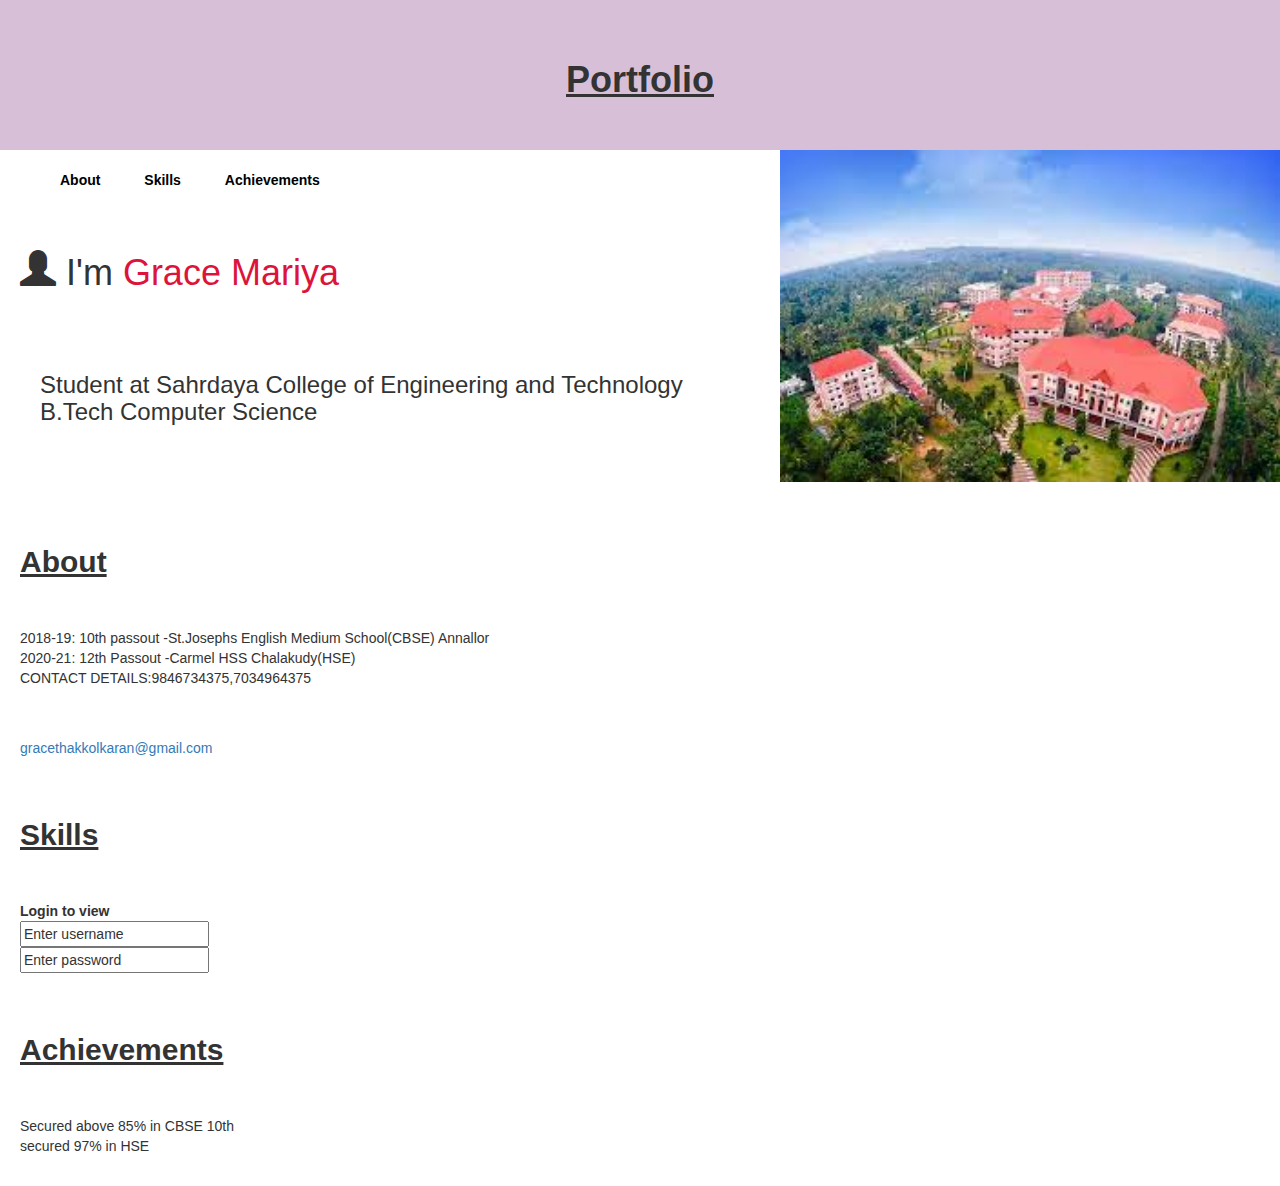
<file: Studentportfolio.html>
<!-- saved from url=(0153)file:///C:/Users/MY%20PC/AppData/Local/Packages/microsoft.windowscommunicationsapps_8wekyb3d8bbwe/LocalState/Files/S0/6/Attachments/Studentportfolio.html -->
<html><head><link rel="stylesheet" href="https://maxcdn.bootstrapcdn.com/bootstrap/3.3.7/css/bootstrap.min.css">
    <meta http-equiv="Content-Type" content="text/html; charset=windows-1252">
      <style>       
      .header{
  background-color: thistle;
  padding: 20px;
  text-align : center;
        }
 
  nav ul li{
      display: inline-block;
      list-style: none;
      padding: 20px;
      text-align : center;
  }
  nav ul li a{
      text-decoration: none;
      color:black;
      font-weight: bold;
  }
  nav ul li a:hover{
      color:red;
  }
  span{
      color: crimson;
      
      text-align : center;
      
  }
  h1{
     padding: 20px;
  }
  h3{
    padding: 20px;
  }
  h2{
    padding: 20px;
  }
  p{
    padding: 20px;
  }
      </style>  
      </head>
      <body>
        <div class="header">
        <h1><b><u>Portfolio</u></b></h1></div>
        

<img src="[data-uri]"
     align="right"
     width="500px" >

          <div class="hero">
            <nav>
                  <ul>
                        <li> <a href="#">About</a></li>
                        <li><a href="#">Skills</a></li>
                        <li><a href="#">Achievements</a> </li> 
                  </ul>
            </nav>
          </div>
          <div class="detel">
            <h1>
                <i class="glyphicon glyphicon-user"></i>
                  I'm <span>Grace Mariya</span></h1>
                 <h3> <p>Student at Sahrdaya College of Engineering and Technology<br>
                  B.Tech Computer Science 
                 </p></h3><br>
                 <h2><b><u>About</u></b></h2>
                <p>2018-19: 10th passout -St.Josephs English Medium School(CBSE) Annallor<br>
                 2020-21: 12th Passout -Carmel HSS Chalakudy(HSE)<br>
                 CONTACT DETAILS:9846734375,7034964375<br></p>
                <p><a href="emails.html" target="_blank" title>gracethakkolkaran@gmail.com</a></p>
                  <h2><b><u>Skills</u></b></h2>
                 <p><b>Login to view</b><br>
                  <input type value="Enter username"><br>
                  <input type value="Enter password"><br></p>
                  <h2><b><u>Achievements</u></b></h2>
                 <p>Secured above 85% in CBSE  10th<br>
                    secured 97% in HSE<br></p>
            </h1>
          </div>
      </body>
      </html>
</file>
